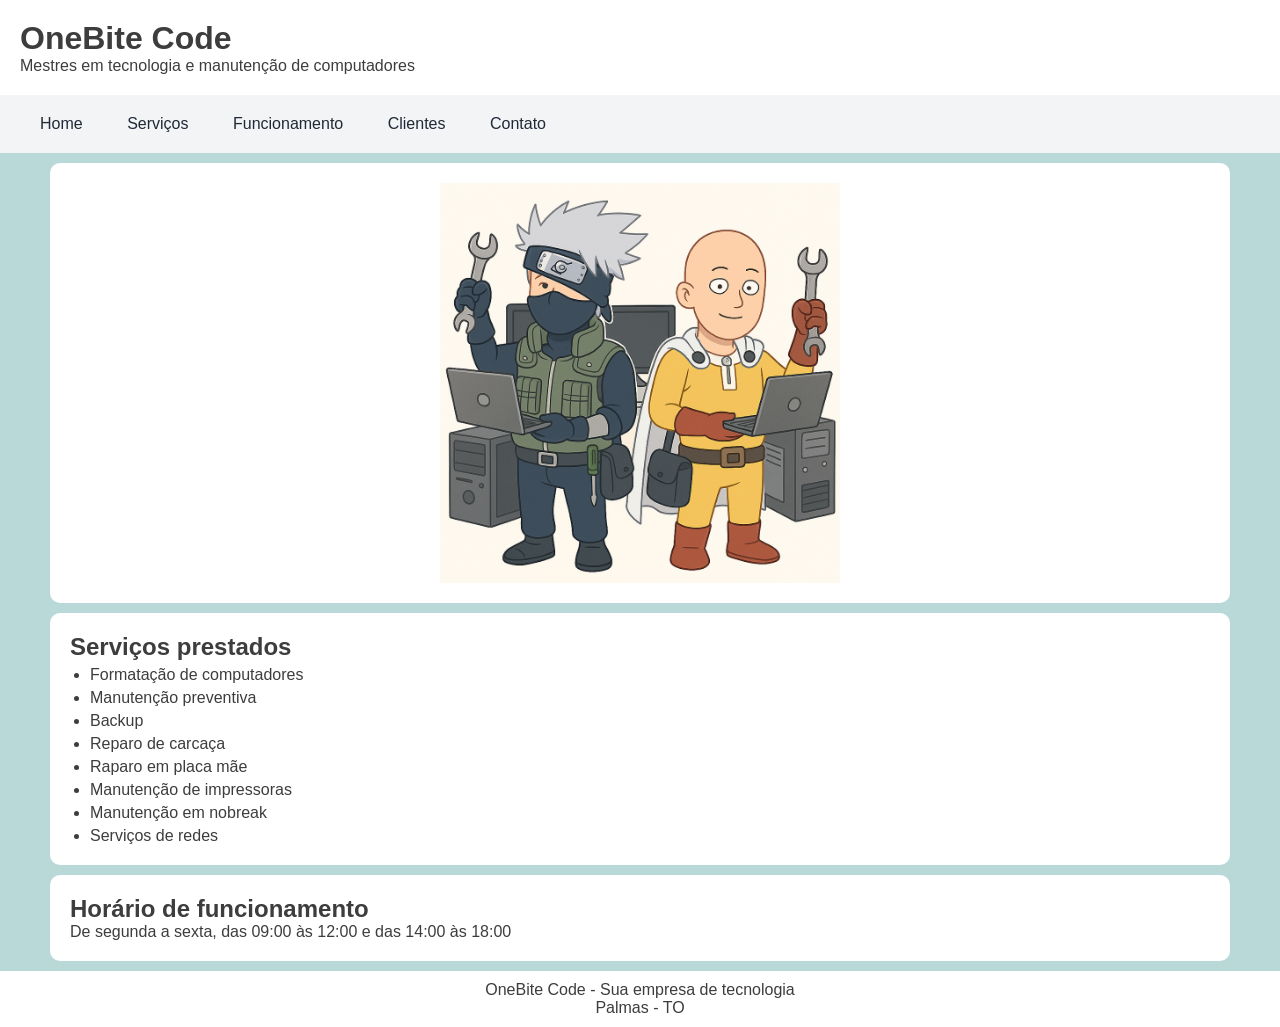
<file: projeto01/index.html>
<!DOCTYPE html>
<html lang="pt-br">
<head>
  <meta charset="UTF-8">
  <meta name="viewport" content="width=device-width, initial-scale=1.0">

  <link rel="stylesheet" type="text/css" href="estilo/style.css">

  <title>OneBite Code - Sua assistência técnica</title>
</head>
<body>
  <header>
    <h1>OneBite Code</h1>
    <p>Mestres em tecnologia e manutenção de computadores</p>
  </header>

  <nav>
    <ul>
      <li><a href="index.html">Home</a></li>
      <li><a href="#servicos">Serviços</a></li>
      <li><a href="#funcionamento">Funcionamento</a></li>
      <li><a href="clientes.html">Clientes</a></li>
      <li><a href="contato.html">Contato</a></li>
    </ul>
  </nav>

  <main>
    
    <section id="banner">
      <img src="imagens/banner.png" alt="Kakashi e Saitama fazendo manutenção de computadores" class="img_banner">
    </section>

    <section id="servicos">
      <h2>Serviços prestados</h2>
      <ul>
        <li>Formatação de computadores</li>
        <li>Manutenção preventiva</li>
        <li>Backup</li>
        <li>Reparo de carcaça</li>
        <li>Raparo em placa mãe</li>
        <li>Manutenção de impressoras</li>
        <li>Manutenção em nobreak</li>
        <li>Serviços de redes</li>
      </ul>
    </section>

    <section id="funcionamento">
      <h2>Horário de funcionamento</h2>
      <p>De segunda a sexta, das 09:00 às 12:00 e das 14:00 às 18:00</p>
    </section>
  </main>

  <footer>
    <p>
      OneBite Code - Sua empresa de tecnologia <br>
      Palmas - TO
    </p>
  </footer>

</body>
</html>
</file>
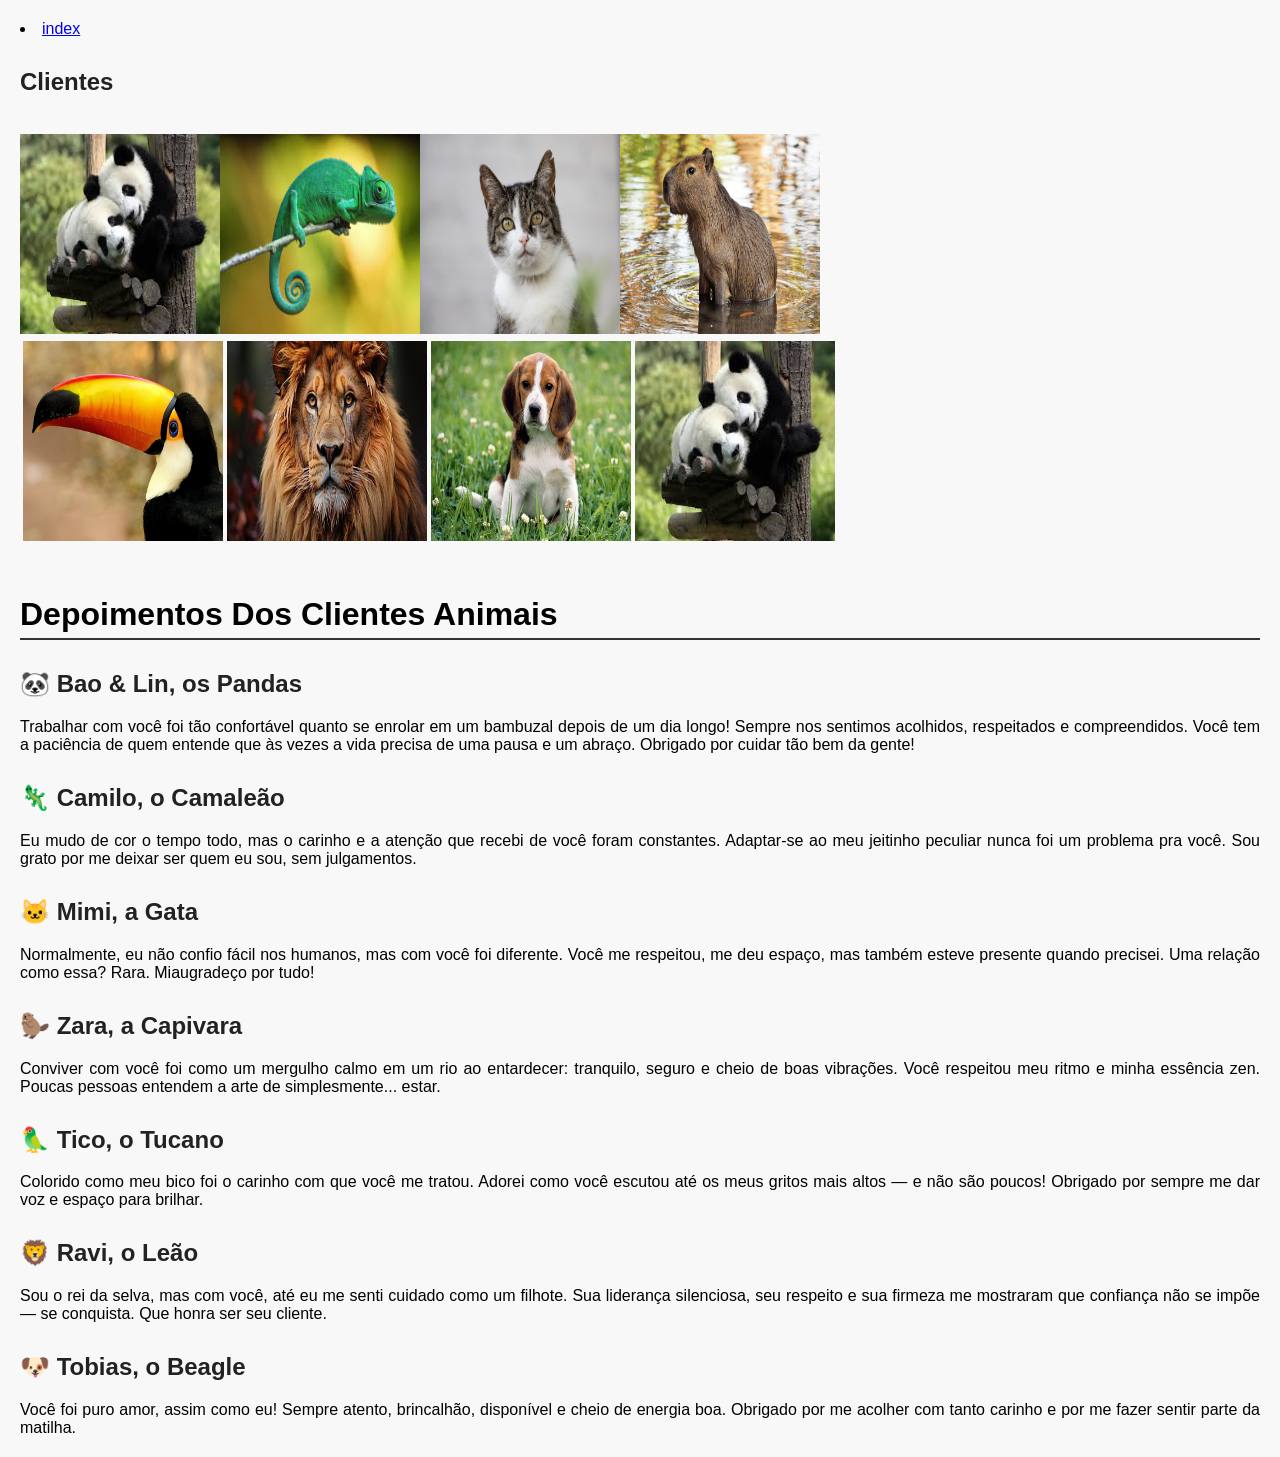
<file: projeto01/clientes.html>
<!DOCTYPE html>
<html lang="en">
<head>
    <meta charset="UTF-8">
    <meta name="viewport" content="width=device-width, initial-scale=1.0">
    <title>Document</title>
     <link rel="stylesheet" href="style.css">
</head>
<body>
    <li><a href="index.html">index</a></li>
    <h2>Clientes</h2>
    <table>
        <td><img src="imagens/05.02.2020_Ibama_publica_Diagnóstico_Criação_Comercial_Animais_Silvestres_PixAbay.jpg" height="200px" width="200px"></td>
        <td><img src="imagens/42730459-leao-perigo-animal-animais-selvagens-natureza-floresta-foto.jpg" width="200px" height="200px"></td>
        <td><img src="imagens/Beagle.jpg" width="200px" height="200px"></td>
        <td><img src="imagens/images.jpeg" height="200px" width="200px"></td><br>
        <tr><img src="imagens/images.jpeg" height="200px" width="200px"></tr>
        <tr><img src="imagens/images (2).jpeg" height="200px" width="200px"></tr>
        <tr><img src="imagens/cat-7882701_1280.jpg" height="200px" width="200px"></tr>
        <tr><img src="imagens/capivara.jpg" height="200px" width="200px"></tr>
    </table>
    <h1>Depoimentos Dos Clientes Animais</h1>
    <h2>🐼 Bao & Lin, os Pandas</h2>
    <p>
        Trabalhar com você foi tão confortável quanto se enrolar em um bambuzal depois de um dia longo!
        Sempre nos sentimos acolhidos, respeitados e compreendidos. Você tem a paciência de quem entende
        que às vezes a vida precisa de uma pausa e um abraço. Obrigado por cuidar tão bem da gente!
    </p>

    <h2>🦎 Camilo, o Camaleão</h2>
    <p>
        Eu mudo de cor o tempo todo, mas o carinho e a atenção que recebi de você foram constantes.
        Adaptar-se ao meu jeitinho peculiar nunca foi um problema pra você. Sou grato por me deixar
        ser quem eu sou, sem julgamentos.
    </p>

    <h2>🐱 Mimi, a Gata</h2>
    <p>
        Normalmente, eu não confio fácil nos humanos, mas com você foi diferente. Você me respeitou,
        me deu espaço, mas também esteve presente quando precisei. Uma relação como essa? Rara.
        Miaugradeço por tudo!
    </p>

    <h2>🦫 Zara, a Capivara</h2>
    <p>
        Conviver com você foi como um mergulho calmo em um rio ao entardecer: tranquilo, seguro
        e cheio de boas vibrações. Você respeitou meu ritmo e minha essência zen. Poucas pessoas
        entendem a arte de simplesmente... estar.
    </p>

    <h2>🦜 Tico, o Tucano</h2>
    <p>
        Colorido como meu bico foi o carinho com que você me tratou. Adorei como você escutou até
        os meus gritos mais altos — e não são poucos! Obrigado por sempre me dar voz e espaço para brilhar.
    </p>

    <h2>🦁 Ravi, o Leão</h2>
    <p>
        Sou o rei da selva, mas com você, até eu me senti cuidado como um filhote. Sua liderança silenciosa,
        seu respeito e sua firmeza me mostraram que confiança não se impõe — se conquista.
        Que honra ser seu cliente.
    </p>

    <h2>🐶 Tobias, o Beagle</h2>
    <p>
        Você foi puro amor, assim como eu! Sempre atento, brincalhão, disponível e cheio de energia boa.
        Obrigado por me acolher com tanto carinho e por me fazer sentir parte da matilha.
</html>
</file>
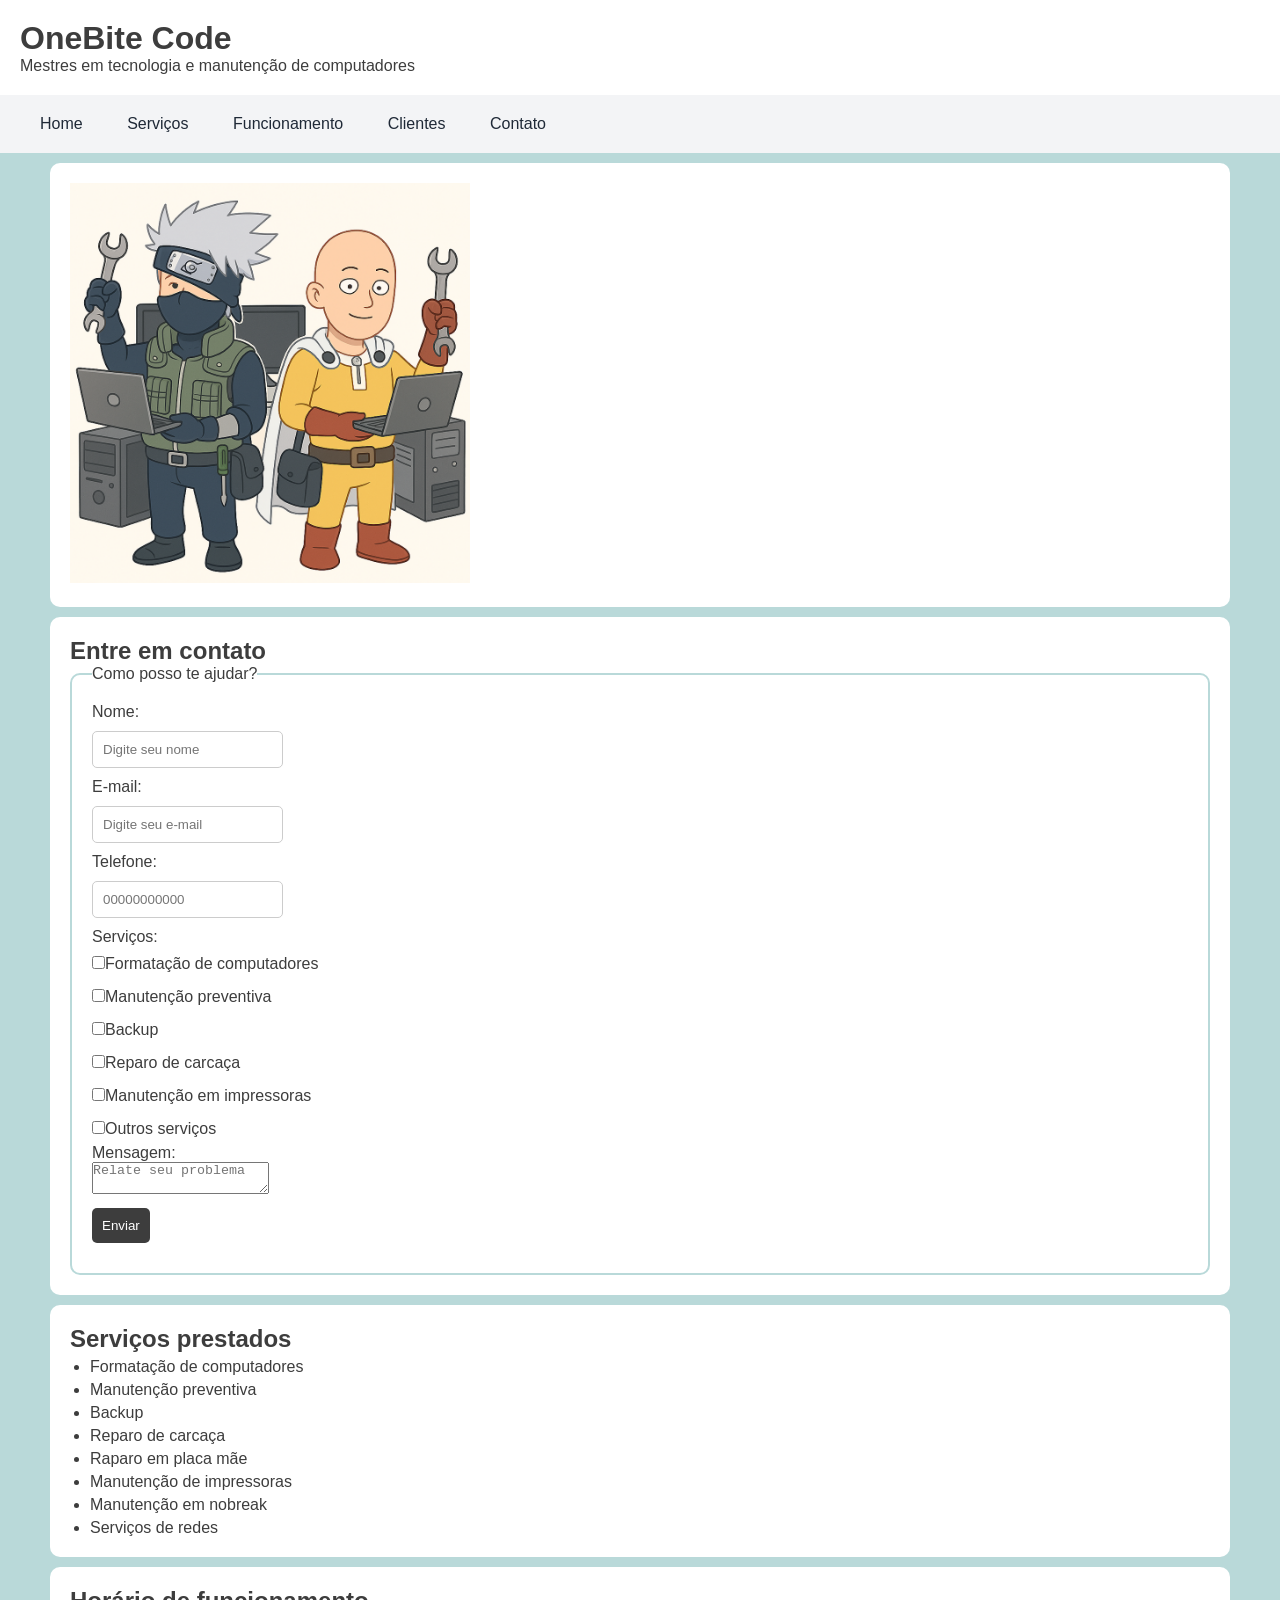
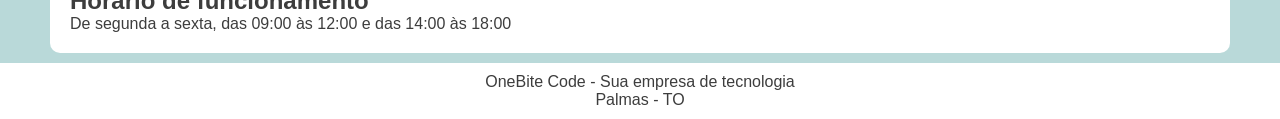
<file: projeto01/contato.html>
<!DOCTYPE html>
<html lang="pt-br">
<head>
  <meta charset="UTF-8">
  <meta name="viewport" content="width=device-width, initial-scale=1.0">
  <link rel="stylesheet" type="text/css" href="estilo/style.css">
  <title>OneBite Code - Sua assistência técnica</title>
</head>
<body>
  <header>
    <h1>OneBite Code</h1>
    <p>Mestres em tecnologia e manutenção de computadores</p>
  </header>

  <nav>
    <ul>
      <li><a href="index.html">Home</a></li>
      <li><a href="#servicos">Serviços</a></li>
      <li><a href="#funcionamento">Funcionamento</a></li>
      <li><a href="clientes.html">Clientes</a></li>
      <li><a href="contato.html">Contato</a></li>
    </ul>
  </nav>

  <main>
    
    <section id="banner">
      <img src="imagens/banner.png" alt="Kakashi e Saitama fazendo manutenção de computadores" width="400">
    </section>

    <section id="contato">
      <h2>Entre em contato</h2>
      <fieldset>
        <legend>Como posso te ajudar?</legend>
        <form action="#" method="post">
          <label for="nome">Nome:</label> <br>
          <input type="text" name="nome" id="nome" placeholder="Digite seu nome" class="text"><br>

          <label for="email">E-mail:</label><br>
          <input type="text" name="email" id="email" placeholder="Digite seu e-mail" class="text"><br>

          <label for="fone">Telefone:</label><br>
          <input type="number" name="fone" id="fone" placeholder="00000000000" class="text"><br>

          <p>
              Serviços:<br>
              <input type="checkbox" name="formatacao" id="formatacao"><label for="formatacao" class="check">Formatação de computadores</label><br>

              <input type="checkbox" name="preventiva" id="preventiva"><label for="preventiva" class="check">Manutenção preventiva</label><br>

              <input type="checkbox" name="backup" id="backup"><label for="backup" class="check">Backup</label><br>

              <input type="checkbox" name="reparo" id="reparo"><label for="reparo" class="check">Reparo de carcaça</label><br>

              <input type="checkbox" name="impressora" id="impressora"><label for="impressora" class="check">Manutenção em impressoras</label><br>

              <input type="checkbox" name="outros" id="outros"><label for="outros" class="check">Outros serviços</label><br>
          </p>
          <label for="mensagem">Mensagem:</label><br>
          <textarea id="mensagem" placeholder="Relate seu problema"></textarea><br>
          <input type="submit" name="enviar" value="Enviar" class="button">
        </form>
      </fieldset>



    </section>

    <section id="servicos">
      <h2>Serviços prestados</h2>
      <ul>
        <li>Formatação de computadores</li>
        <li>Manutenção preventiva</li>
        <li>Backup</li>
        <li>Reparo de carcaça</li>
        <li>Raparo em placa mãe</li>
        <li>Manutenção de impressoras</li>
        <li>Manutenção em nobreak</li>
        <li>Serviços de redes</li>
      </ul>
    </section>

    <section id="funcionamento">
      <h2>Horário de funcionamento</h2>
      <p>De segunda a sexta, das 09:00 às 12:00 e das 14:00 às 18:00</p>
    </section>
  </main>

  <footer>
    <p>
      OneBite Code - Sua empresa de tecnologia <br>
      Palmas - TO
    </p>
  </footer>

</body>
</html>
</file>
<file: projeto01/estilo/style.css>
/* Estilo do projeto */

* {
	margin: 0;
	padding: 0;
}

body{
	background-color: #b9d9d9; /*cor do fundo*/
	color:#3d3d3d; /* cor da fonte */
	font-family: helvetica; /* estilo da fonte*/
}

header{
	background-color: #ffffff;
	padding: 20px; /* espaçamento interno do elemento*/
}

main{
	max-width: 1200px; /* largura máxima do projeto */
	margin:0px auto;
}

#banner{
	background-color: #ffffff; /* cor de fundo*/
	margin: 10px;
	padding: 20px;
	border-radius: 10px;
}

.img_banner{
	width: 400px;
	margin: 0 auto;
	display: block; /* nesse caso o display é necessário para o margin funcionar */
}

#servicos{
	background-color: #ffffff; /* cor de fundo*/
	margin: 10px;
	padding: 20px;
	border-radius: 10px;
}

#servicos ul{
	padding-left: 20px;
}

#servicos ul li{
	padding-top: 5px;
}

#funcionamento{
	background-color: #ffffff; /* cor de fundo*/
	margin: 10px;
	padding: 20px;
	border-radius: 10px;
}

footer{
	background-color: #ffffff;
	padding: 10px;
	text-align: center; /* alinha o texto ao centro */
}

/* Estilo para menu */

/* Estilo para formulário */
nav{
	background-color: #f3f4f6;
	padding: 20px;
}

nav ul li{
	display: inline;
	padding: 20px;
}

nav ul li a{
	text-decoration: none;
	color: #1f2937;
}

nav ul li a:hover{
	color: #22c55e;
}

#contato{
	background-color: #ffffff;
	margin: 10px;
	padding: 20px;
	border-radius: 10px;
}

fieldset{
	border: 2px solid #b9d9d9;
	border-radius: 10px;
	padding: 20px;
}

input{
	margin: 10px 0px;
}

.text{
	padding: 10px;
	border: 1px solid #ccc;
	border-radius: 5px;
}

.check{
	margin-right: 10px;
}

.button{
	background-color: #3d3d3d;
	color: #ffffff;
	padding: 10px;
	border-radius: 5px;
	cursor: pointer;
	border: none;
}

.button:hover{
	background-color: #66a6a6;
		
}
</file>
<file: projeto01/style.css>
body {
    font-family: Arial, sans-serif;
    margin: 20px;
    background-color: #f8f8f8;
}

h1 {
    margin-top: 40px;
    border-bottom: 2px solid #333;
    padding-bottom: 5px;
}

.galeria {
    display: flex;
    flex-wrap: wrap;
    gap: 15px;
    margin-bottom: 40px;
    justify-content: center;
}

.imagem-borda {
    border: 3px solid #444;
    padding: 5px;
    border-radius: 10px;
    width: 200px;
    height: 200px;
    overflow: hidden;
    box-shadow: 2px 2px 10px rgba(0,0,0,0.2);
    background-color: white;
}

.imagem-borda img {
    width: 100%;
    height: 100%;
    object-fit: cover;
    border-radius: 7px;
}

h2 {
    color: #222;
    margin-top: 30px;
}

p {
    margin-top: 5px;
    margin-bottom: 20px;
    text-align: justify;
}

/* Borda individual para cada depoimento */
.depoimento {
    border: 2px dashed #888;
    background-color: #ffffff;
    padding: 15px;
    border-radius: 10px;
    margin-bottom: 25px;
    box-shadow: 0px 2px 5px rgba(0,0,0,0.1);
}
</file>
